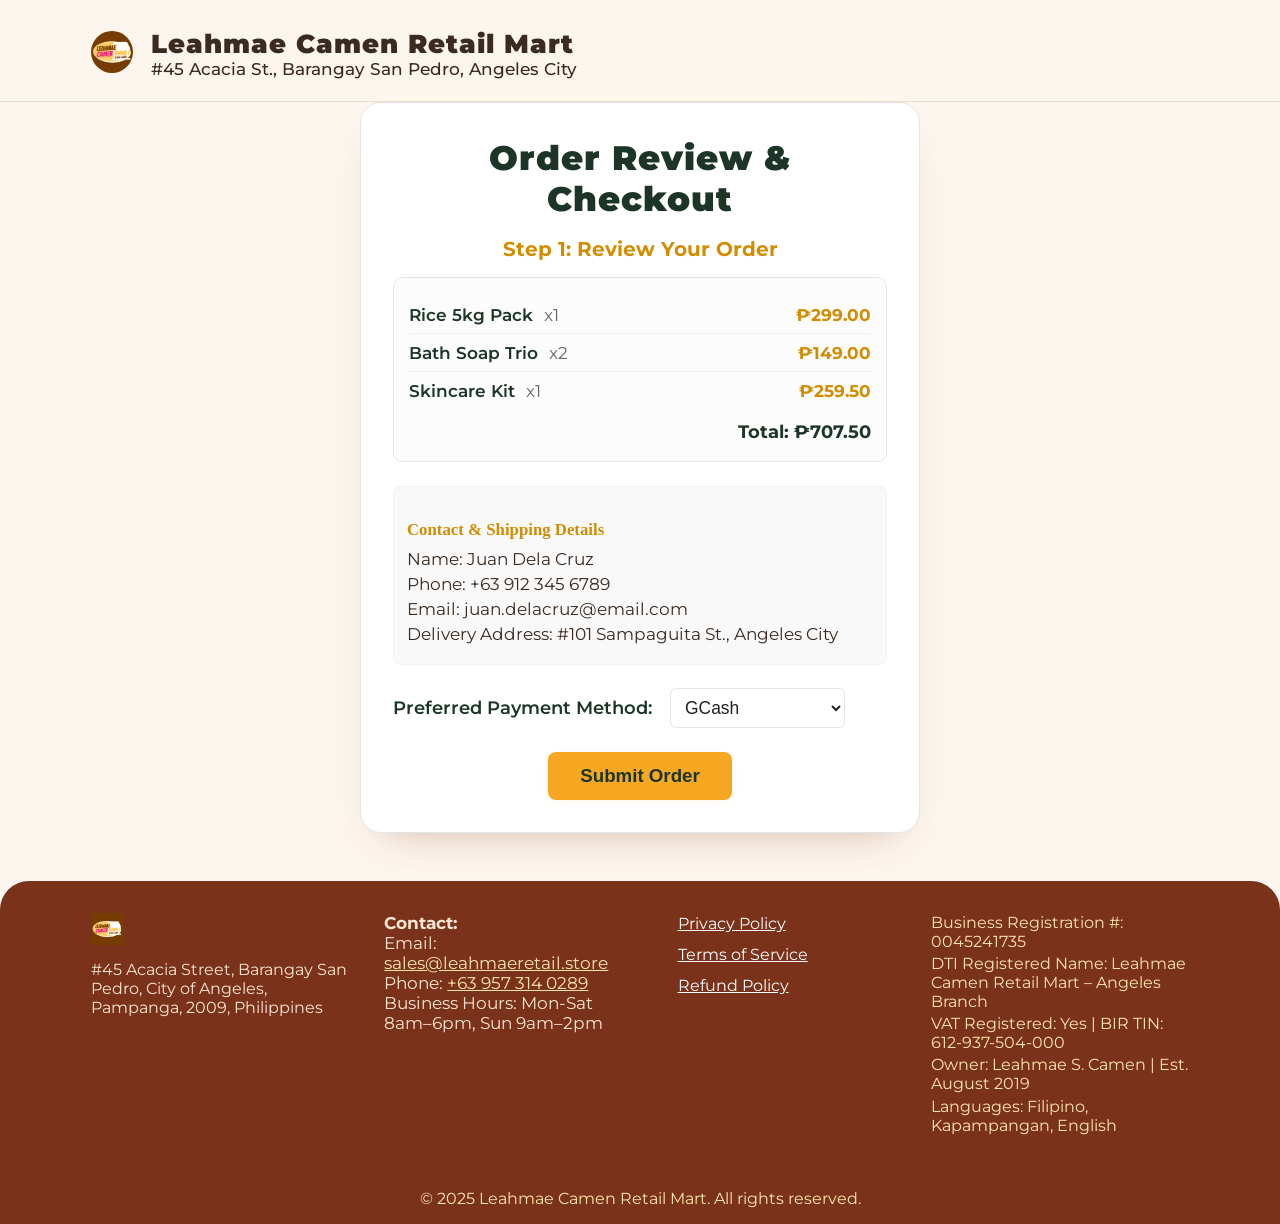
<file: order-summary.html>
<!DOCTYPE html>
<html lang="en">
<head>
    <meta charset="UTF-8">
    <meta name="viewport" content="width=device-width, initial-scale=1.0">
    <title>Order Summary | Leahmae Camen Retail Mart</title>
    <meta name="description" content="Review your order and complete the checkout process at Leahmae Camen Retail Mart. Enjoy a secure and friendly shopping experience.">
    <meta name="author" content="Leahmae Camen Retail Mart">
    <link rel="icon" type="image/png" href="image/LOGO.png">
    <link rel="stylesheet" href="https://fonts.googleapis.com/css?family=Montserrat:400,700&display=swap">
    <style>
        :root {
            --primary: #294c3b;
            --primary-dark: #1c3527;
            --accent: #f6a823;
            --accent-dark: #d18c00;
            --background: #f7fafd;
            --surface: #fff;
            --border: #e5e5e5;
            --radius: 18px;
            --shadow: 0 6px 32px rgba(43,76,59,0.13);
        }
        html, body {
            margin: 0;
            padding: 0;
            font-family: 'Montserrat', Arial, sans-serif;
            background: var(--background);
            color: #222;
        }
        header {
            background: var(--primary-dark);
            color: #fff;
            box-shadow: var(--shadow);
            padding: 0;
            position: sticky;
            top: 0;
            z-index: 1000;
        }
        .header-container {
            max-width: 1200px;
            margin: 0 auto;
            display: flex;
            align-items: center;
            justify-content: space-between;
            padding: 28px 4vw 22px 4vw;
        }
        .header-brand {
            display: flex;
            align-items: center;
            gap: 18px;
        }
        .header-logo-block img {
            height: 56px;
            width: auto;
        }
        .header-store {
            font-weight: 900;
            font-size: 1.6rem;
            color: #fff;
            letter-spacing: 1px;
        }
        .header-sub {
            font-size: 1.05rem;
            color: #ffe6b0;
            font-weight: 500;
        }
        @media (max-width: 600px) {
            .header-container {
                flex-direction: column;
                align-items: flex-start;
                padding: 22px 2vw 18px 2vw;
            }
            .header-brand { gap: 10px; }
            .header-logo-block img { height: 44px; }
            .header-store { font-size: 1.15rem; }
            .header-sub { font-size: 0.95rem; }
        }
        main {
            min-height: 70vh;
            display: flex;
            justify-content: center;
            align-items: flex-start;
            padding: 32px 0 32px 0;
        }
        .summary-box {
            background: var(--surface);
            border-radius: var(--radius);
            box-shadow: var(--shadow);
            max-width: 560px;
            width: 100%;
            padding: 34px 32px 32px 32px;
            margin: 0 auto;
            border: 1px solid var(--border);
        }
        .summary-title {
            font-size: 2.1rem;
            font-weight: 900;
            color: var(--primary-dark);
            margin-bottom: 18px;
            letter-spacing: 1px;
            text-align: center;
        }
        .summary-step {
            font-size: 1.22rem;
            font-weight: 700;
            color: var(--accent-dark);
            margin-bottom: 16px;
            margin-top: 16px;
            text-align: center;
        }
        .order-list {
            border-radius: 9px;
            background: #fcfcfc;
            border: 1px solid var(--border);
            margin-bottom: 24px;
            padding: 18px 15px;
        }
        .order-list ul {
            margin: 0;
            padding: 0;
            list-style: none;
        }
        .order-list li {
            display: flex;
            justify-content: space-between;
            align-items: center;
            padding: 8px 0;
            border-bottom: 1px solid #f0f0f0;
            font-size: 1.08rem;
        }
        .order-list li:last-child { border-bottom: none; }
        .item-name {
            font-weight: 600;
            color: var(--primary-dark);
        }
        .item-qty {
            color: #666;
            margin-left: 7px;
        }
        .item-price {
            font-weight: 700;
            color: var(--accent-dark);
        }
        .order-total {
            font-size: 1.15rem;
            font-weight: 700;
            color: var(--primary-dark);
            text-align: right;
            margin-top: 11px;
        }
        .customer-info {
            background: #f9f9f9;
            border-radius: 8px;
            padding: 16px 13px;
            margin-bottom: 23px;
            border: 1px solid #f2f2f2;
            font-size: 1.09rem;
        }
        .customer-info h3 {
            font-size: 1.05rem;
            font-weight: 700;
            color: var(--accent-dark);
            margin-bottom: 8px;
        }
        .customer-info p {
            margin: 4px 0;
            word-break: break-word;
        }
        .payment-choice {
            margin-bottom: 22px;
        }
        .payment-choice label {
            font-size: 1.11rem;
            font-weight: 600;
            color: var(--primary-dark);
            margin-right: 14px;
            cursor: pointer;
        }
        .payment-choice select {
            padding: 8px 10px;
            border-radius: 6px;
            border: 1px solid var(--border);
            font-size: 1.09rem;
            background: #fff;
            color: #222;
        }
        .summary-actions {
            text-align: center;
            margin-top: 24px;
        }
        .btn-confirm {
            background: var(--accent);
            color: var(--primary-dark);
            padding: 13px 32px;
            font-size: 1.17rem;
            font-weight: 700;
            border-radius: 8px;
            border: none;
            cursor: pointer;
            box-shadow: 0 2px 8px rgba(246,168,35,0.08);
            transition: background 0.2s, color 0.2s;
        }
        .btn-confirm:hover {
            background: var(--accent-dark);
            color: #fff;
        }
        .confirmation-box {
            margin-top: 32px;
            padding: 22px 18px;
            border-radius: 11px;
            background: #f6f2e9;
            color: var(--primary-dark);
            box-shadow: 0 2px 9px rgba(43,76,59,0.07);
            font-size: 1.18rem;
            font-weight: 600;
            text-align: center;
            border: 1px solid var(--accent);
        }
        .confirmation-title {
            font-size: 1.39rem;
            font-weight: 900;
            color: var(--accent-dark);
            margin-bottom: 8px;
        }
        .confirmation-desc {
            font-size: 1.11rem;
            color: var(--primary-dark);
            margin-bottom: 5px;
        }
        .confirmation-note {
            font-size: 1.08rem;
            color: #d18c00;
            margin-top: 12px;
        }
        @media (max-width: 700px) {
            main { padding: 18px 0 18px 0; }
            .summary-box { padding: 19px 6vw 24px 6vw; }
            .summary-title { font-size: 1.38rem; }
            .order-list li { font-size: 1.01rem; }
            .order-total { font-size: 1.07rem; }
            .btn-confirm { font-size: 1.04rem; padding: 10px 18px; }
            .confirmation-box { padding: 13px 7px; font-size: 1.03rem; }
        }
        footer {
            background: var(--primary-dark);
            color: #fff;
            padding: 2rem 0 1rem 0;
            margin-top: 2.5rem;
        }
        .footer-container {
            max-width: 1200px;
            margin: 0 auto;
            padding: 0 4vw;
        }
        .footer-row {
            display: flex;
            flex-wrap: wrap;
            gap: 2.2rem;
            justify-content: space-between;
            align-items: flex-start;
        }
        .footer-brand { flex: 1 1 220px; }
        .footer-logo {
            height: 32px;
            width: auto;
            margin-bottom: 0.7rem;
        }
        .footer-links {
            flex: 1 1 180px;
            display: flex;
            flex-direction: column;
            gap: 0.7rem;
        }
        .footer-links a {
            color: #fff;
            text-decoration: underline;
            font-size: 1.03rem;
        }
        .footer-contact, .footer-meta {
            flex: 1 1 220px;
            font-size: 1.04rem;
            margin-bottom: 1.2rem;
        }
        .footer-meta span {
            display: block;
            font-size: 0.97rem;
            color: #ffe6b0;
            margin-bottom: 0.2rem;
        }
        .footer-bottom {
            text-align: center;
            margin-top: 2rem;
            font-size: 0.97rem;
            color: #ffe6b0;
        }
        @media (max-width: 900px) {
            .footer-row { flex-direction: column; gap: 1.3rem; }
            .footer-brand, .footer-contact, .footer-meta, .footer-links { flex: 1 1 100%; }
        }
    </style>
  <link rel="stylesheet" href="polish.css">
</head>
<body>
    <header>
        <div class="header-container">
            <div class="header-brand">
                <div class="header-logo-block">
                    <img src="image/LOGO.png" alt="Leahmae Camen Retail Mart Logo">
                </div>
                <div>
                    <div class="header-store">Leahmae Camen Retail Mart</div>
                    <div class="header-sub">#45 Acacia St., Barangay San Pedro, Angeles City</div>
                </div>
            </div>
        </div>
    </header>
    <main>
        <div class="summary-box">
            <div class="summary-title">Order Review & Checkout</div>
            <div class="summary-step">Step 1: Review Your Order</div>
            <div class="order-list" id="order-list">
                <ul id="order-items">
                    <!-- Example items, in real use this will be filled via JS from cart or server -->
                    <li>
                        <span>
                            <span class="item-name">Rice 5kg Pack</span>
                            <span class="item-qty">x1</span>
                        </span>
                        <span class="item-price">&#8369;299.00</span>
                    </li>
                    <li>
                        <span>
                            <span class="item-name">Bath Soap Trio</span>
                            <span class="item-qty">x2</span>
                        </span>
                        <span class="item-price">&#8369;149.00</span>
                    </li>
                    <li>
                        <span>
                            <span class="item-name">Skincare Kit</span>
                            <span class="item-qty">x1</span>
                        </span>
                        <span class="item-price">&#8369;259.50</span>
                    </li>
                </ul>
                <div class="order-total" id="order-total">Total: &#8369;707.50</div>
            </div>
            <div class="customer-info" id="customer-info">
                <h3>Contact & Shipping Details</h3>
                <p>Name: <span id="info-name">Juan Dela Cruz</span></p>
                <p>Phone: <span id="info-phone">+63 912 345 6789</span></p>
                <p>Email: <span id="info-email">juan.delacruz@email.com</span></p>
                <p>Delivery Address: <span id="info-address">#101 Sampaguita St., Angeles City</span></p>
            </div>
            <div class="payment-choice">
                <label for="payment-method">Preferred Payment Method:</label>
                <select id="payment-method">
                    <option value="GCash">GCash</option>
                    <option value="Maya">Maya</option>
                    <option value="COD">Cash on Delivery</option>
                    <option value="Bank Transfer">Bank Transfer</option>
                </select>
            </div>
            <div class="summary-actions">
                <button class="btn-confirm" onclick="submitOrder()">Submit Order</button>
            </div>
            <div class="confirmation-box" id="confirmation-box" style="display:none;">
                <div class="confirmation-title">Order Successfully Submitted!</div>
                <div class="confirmation-desc">
                    Thank you for placing your order with Leahmae Camen Retail Mart.<br>
                    One of our team members will reach out to you shortly to confirm product colors, availability, and any other details. Please review and verify these details when contacted to ensure your order is processed smoothly.
                </div>
                <div class="confirmation-desc">
                    Once you confirm the order details, we will send a secure payment link based on your selected payment method. Please make sure to complete your payment within <strong>24 hours</strong> to avoid automatic order cancellation.
                </div>
                <div class="confirmation-note">
                    Need help or have questions? Contact us anytime at <a href="mailto:sales@leahmaeretail.store" style="color:#d18c00;text-decoration:underline;">sales@leahmaeretail.store</a> or call <a href="tel:+639573140289" style="color:#d18c00;text-decoration:underline;">+63 957 314 0289</a>.
                </div>
            </div>
        </div>
    </main>
    <footer>
        <div class="footer-container">
            <div class="footer-row">
                <div class="footer-brand">
                    <img src="image/LOGO.png" alt="Leahmae Camen Retail Mart Logo" class="footer-logo">
                    <div>#45 Acacia Street, Barangay San Pedro, City of Angeles, Pampanga, 2009, Philippines</div>
                </div>
                <div class="footer-contact">
                    <div><strong>Contact:</strong></div>
                    <div>Email: <a href="mailto:sales@leahmaeretail.store" style="color:#ffe6b0;">sales@leahmaeretail.store</a></div>
                    <div>Phone: <a href="tel:+639573140289" style="color:#ffe6b0;">+63 957 314 0289</a></div>
                    <div>Business Hours: Mon-Sat 8am–6pm, Sun 9am–2pm</div>
                </div>
                <div class="footer-links">
                    <a href="privacy-policy.html">Privacy Policy</a>
                    <a href="terms.html">Terms of Service</a>
                    <a href="refund-policy.html">Refund Policy</a>
                </div>
                <div class="footer-meta">
                    <span>Business Registration #: 0045241735</span>
                    <span>DTI Registered Name: Leahmae Camen Retail Mart – Angeles Branch</span>
                    <span>VAT Registered: Yes | BIR TIN: 612-937-504-000</span>
                    <span>Owner: Leahmae S. Camen | Est. August 2019</span>
                    <span>Languages: Filipino, Kapampangan, English</span>
                </div>
            </div>
            <div class="footer-bottom">
                &copy; 2025 Leahmae Camen Retail Mart. All rights reserved.
            </div>
        </div>
    </footer>
    <script>
        // Example JS: if integrating with cart, you would dynamically fill order-items and customer-info here.
        function submitOrder() {
            document.getElementById('confirmation-box').style.display = 'block';
            window.scrollTo({ top: document.getElementById('confirmation-box').offsetTop - 60, behavior: 'smooth' });
        }
    </script>
</body>
</html>
</file>
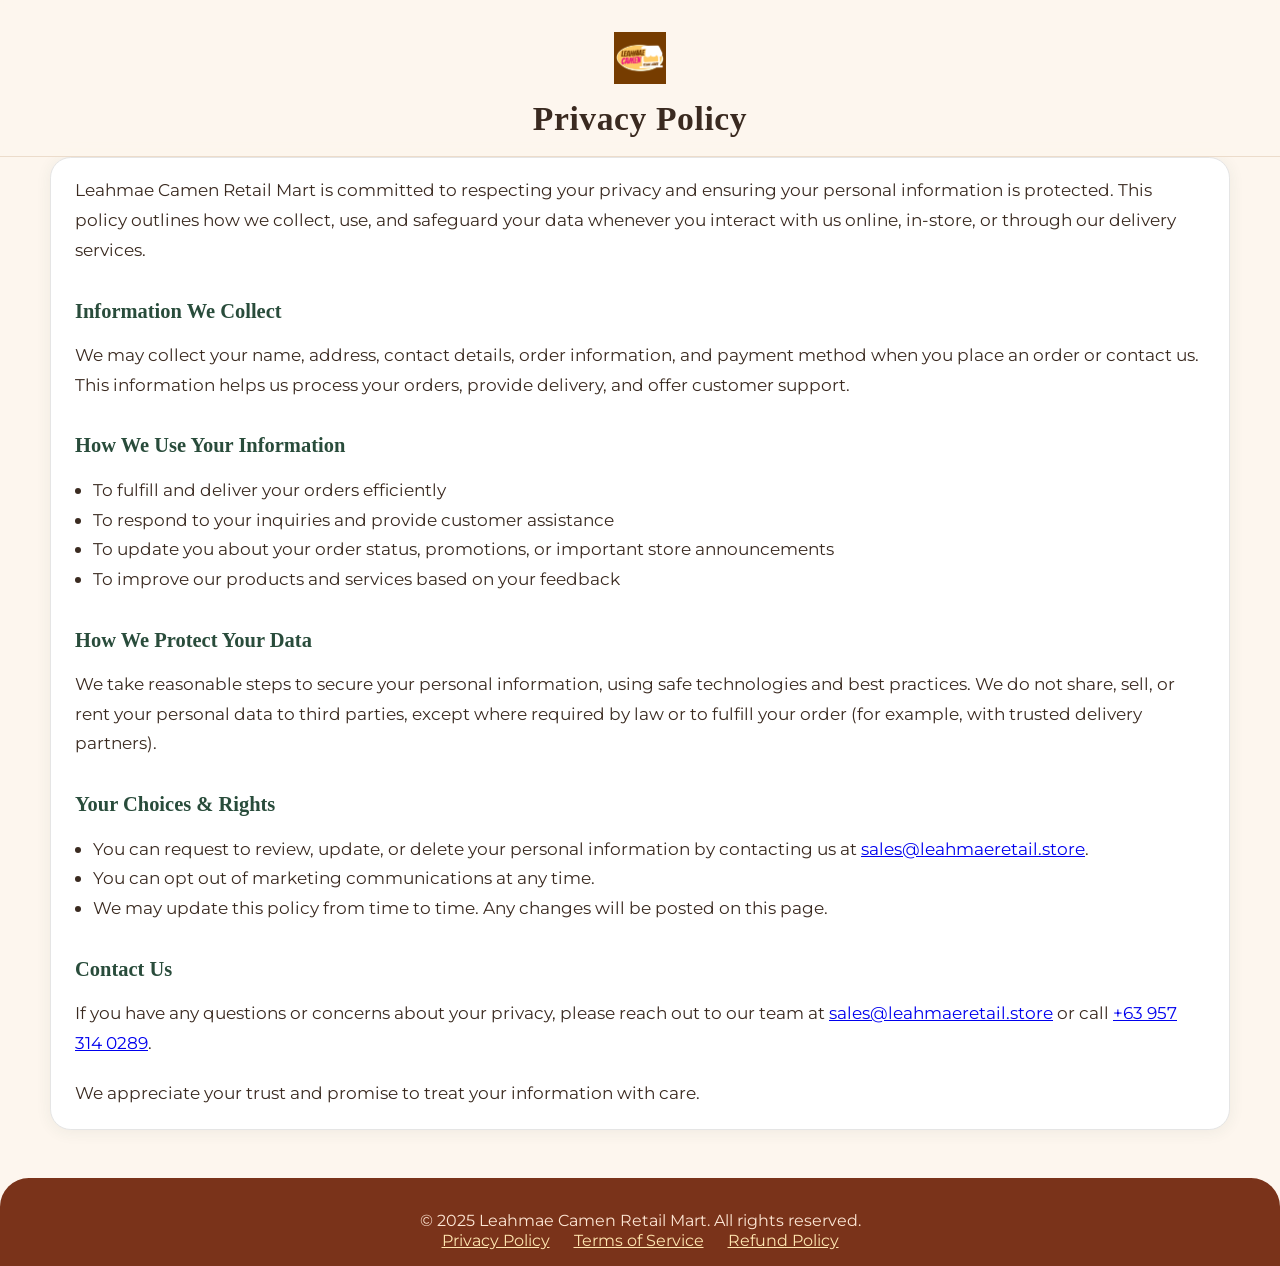
<file: privacy-policy.html>
<!DOCTYPE html>
<html lang="en">
<head>
    <meta charset="UTF-8">
    <meta name="viewport" content="width=device-width, initial-scale=1.0">
    <title>Privacy Policy | Leahmae Camen Retail Mart</title>
    <meta name="description" content="Learn how Leahmae Camen Retail Mart protects your privacy and handles your personal information.">
    <link rel="icon" type="image/png" href="image/LOGO.png">
    <link rel="stylesheet" href="https://fonts.googleapis.com/css?family=Montserrat:400,700&display=swap">
    <style>
        :root {
            --primary: #294c3b;
            --primary-dark: #20392c;
            --accent: #f6a823;
            --background: #f7fafd;
            --surface: #fff;
            --border: #e5e5e5;
            --radius: 16px;
        }
        body {
            font-family: 'Montserrat', Arial, sans-serif;
            background: var(--background);
            margin: 0;
            color: #222;
        }
        header {
            background: var(--primary-dark);
            color: #fff;
            padding: 32px 0 18px 0;
            text-align: center;
        }
        header img {
            height: 52px;
            margin-bottom: 12px;
        }
        header h1 {
            font-size: 2.1rem;
            font-weight: 900;
            margin: 0;
            letter-spacing: 0.6px;
        }
        main {
            max-width: 800px;
            margin: 0 auto;
            padding: 36px 3vw 36px 3vw;
            background: var(--surface);
            border-radius: var(--radius);
            box-shadow: 0 2px 16px rgba(43,76,59,0.07);
            border: 1px solid var(--border);
        }
        h2 {
            color: var(--primary);
            font-size: 1.28rem;
            margin-top: 2.2rem;
            margin-bottom: 0.7rem;
            font-weight: 700;
        }
        p, ul {
            font-size: 1.09rem;
            line-height: 1.7;
            margin-bottom: 1.3rem;
        }
        ul {
            padding-left: 18px;
        }
        strong {
            color: var(--accent);
        }
        footer {
            background: var(--primary-dark);
            color: #fff;
            padding: 2rem 0 1rem 0;
            margin-top: 2.5rem;
            text-align: center;
        }
        .footer-container {
            max-width: 900px;
            margin: 0 auto;
            font-size: 1.01rem;
        }
        .footer-links a {
            color: #ffe6b0;
            text-decoration: underline;
            margin: 0 10px;
        }
        @media (max-width: 650px) {
            header h1 { font-size: 1.4rem; }
            main { padding: 18px 2vw; }
            h2 { font-size: 1.04rem; }
        }
    </style>
  <link rel="stylesheet" href="polish.css">
</head>
<body>
    <header>
        <img src="image/LOGO.png" alt="Leahmae Camen Retail Mart Logo">
        <h1>Privacy Policy</h1>
    </header>
    <main>
        <p>
            Leahmae Camen Retail Mart is committed to respecting your privacy and ensuring your personal information is protected.
            This policy outlines how we collect, use, and safeguard your data whenever you interact with us online, in-store, or through our delivery services.
        </p>
        <h2>Information We Collect</h2>
        <p>
            We may collect your name, address, contact details, order information, and payment method when you place an order or contact us. This information helps us process your orders, provide delivery, and offer customer support.
        </p>
        <h2>How We Use Your Information</h2>
        <ul>
            <li>To fulfill and deliver your orders efficiently</li>
            <li>To respond to your inquiries and provide customer assistance</li>
            <li>To update you about your order status, promotions, or important store announcements</li>
            <li>To improve our products and services based on your feedback</li>
        </ul>
        <h2>How We Protect Your Data</h2>
        <p>
            We take reasonable steps to secure your personal information, using safe technologies and best practices. We do not share, sell, or rent your personal data to third parties, except where required by law or to fulfill your order (for example, with trusted delivery partners).
        </p>
        <h2>Your Choices & Rights</h2>
        <ul>
            <li>You can request to review, update, or delete your personal information by contacting us at <a href="mailto:sales@leahmaeretail.store">sales@leahmaeretail.store</a>.</li>
            <li>You can opt out of marketing communications at any time.</li>
            <li>We may update this policy from time to time. Any changes will be posted on this page.</li>
        </ul>
        <h2>Contact Us</h2>
        <p>
            If you have any questions or concerns about your privacy, please reach out to our team at <a href="mailto:sales@leahmaeretail.store">sales@leahmaeretail.store</a> or call <a href="tel:+639573140289">+63 957 314 0289</a>.
        </p>
        <p>
            We appreciate your trust and promise to treat your information with care.
        </p>
    </main>
    <footer>
        <div class="footer-container">
            &copy; 2025 Leahmae Camen Retail Mart. All rights reserved.<br>
            <span class="footer-links">
                <a href="privacy-policy.html">Privacy Policy</a>
                <a href="terms.html">Terms of Service</a>
                <a href="refund-policy.html">Refund Policy</a>
            </span>
        </div>
    </footer>
</body>
</html>
</file>
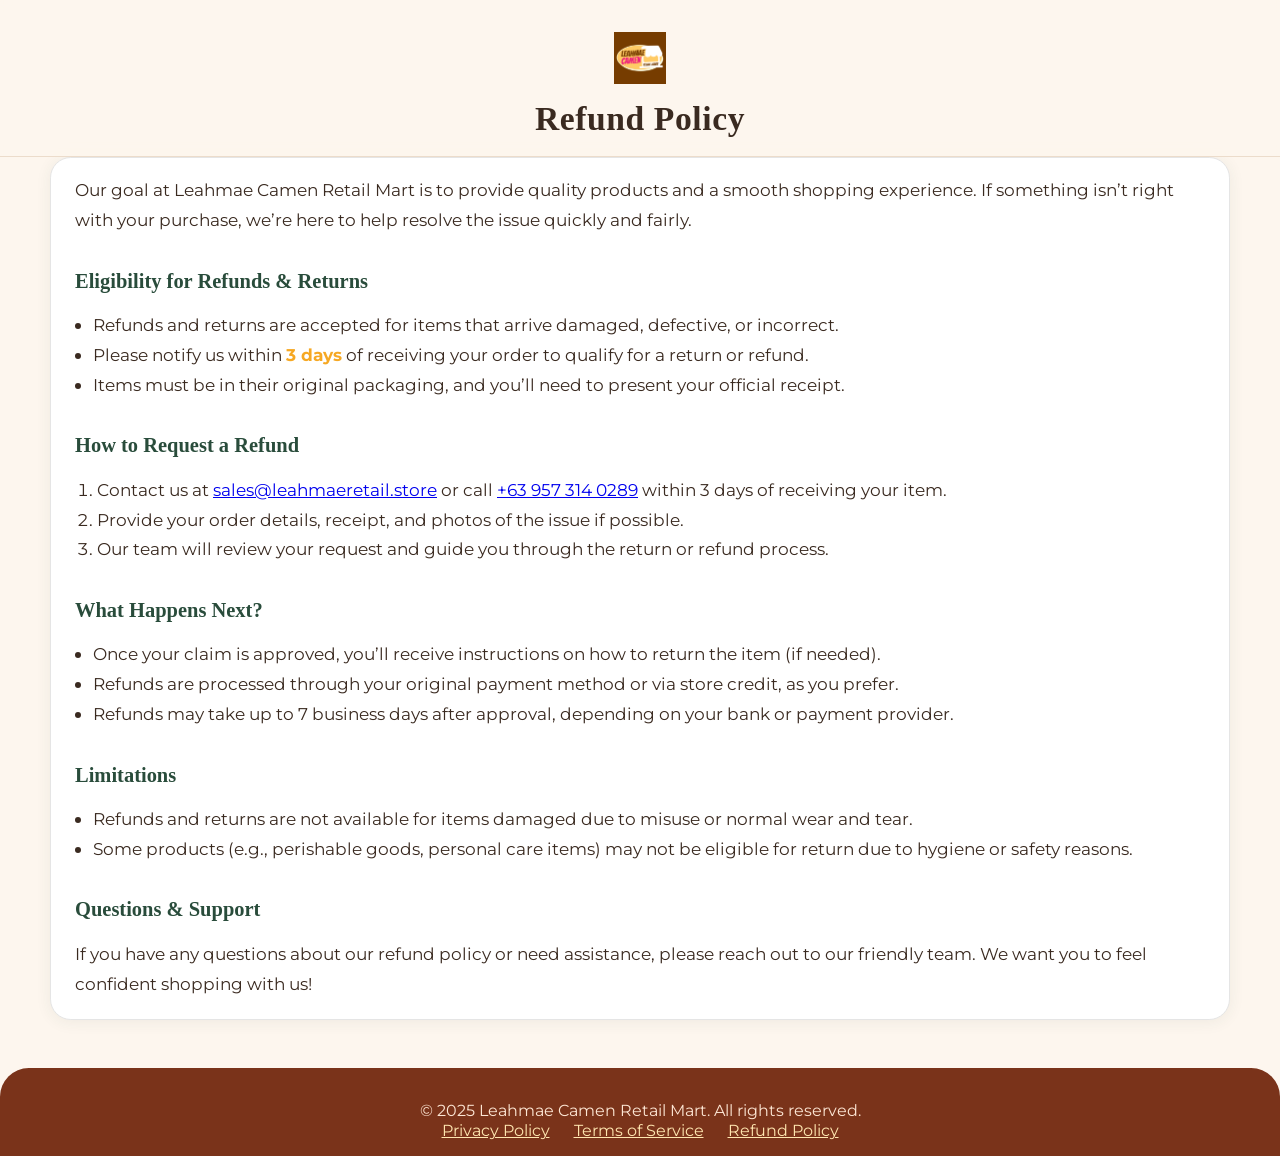
<file: refund-policy.html>
<!DOCTYPE html>
<html lang="en">
<head>
    <meta charset="UTF-8">
    <meta name="viewport" content="width=device-width, initial-scale=1.0">
    <title>Refund Policy | Leahmae Camen Retail Mart</title>
    <meta name="description" content="Understand how refunds and returns are handled at Leahmae Camen Retail Mart.">
    <link rel="icon" type="image/png" href="image/LOGO.png">
    <link rel="stylesheet" href="https://fonts.googleapis.com/css?family=Montserrat:400,700&display=swap">
    <style>
        :root {
            --primary: #294c3b;
            --primary-dark: #20392c;
            --accent: #f6a823;
            --background: #f7fafd;
            --surface: #fff;
            --border: #e5e5e5;
            --radius: 16px;
        }
        body {
            font-family: 'Montserrat', Arial, sans-serif;
            background: var(--background);
            margin: 0;
            color: #222;
        }
        header {
            background: var(--primary-dark);
            color: #fff;
            padding: 32px 0 18px 0;
            text-align: center;
        }
        header img {
            height: 52px;
            margin-bottom: 12px;
        }
        header h1 {
            font-size: 2.1rem;
            font-weight: 900;
            margin: 0;
            letter-spacing: 0.6px;
        }
        main {
            max-width: 800px;
            margin: 0 auto;
            padding: 36px 3vw 36px 3vw;
            background: var(--surface);
            border-radius: var(--radius);
            box-shadow: 0 2px 16px rgba(43,76,59,0.07);
            border: 1px solid var(--border);
        }
        h2 {
            color: var(--primary);
            font-size: 1.28rem;
            margin-top: 2.2rem;
            margin-bottom: 0.7rem;
            font-weight: 700;
        }
        p, ul {
            font-size: 1.09rem;
            line-height: 1.7;
            margin-bottom: 1.3rem;
        }
        ul {
            padding-left: 18px;
        }
        strong {
            color: var(--accent);
        }
        footer {
            background: var(--primary-dark);
            color: #fff;
            padding: 2rem 0 1rem 0;
            margin-top: 2.5rem;
            text-align: center;
        }
        .footer-container {
            max-width: 900px;
            margin: 0 auto;
            font-size: 1.01rem;
        }
        .footer-links a {
            color: #ffe6b0;
            text-decoration: underline;
            margin: 0 10px;
        }
        @media (max-width: 650px) {
            header h1 { font-size: 1.4rem; }
            main { padding: 18px 2vw; }
            h2 { font-size: 1.04rem; }
        }
    </style>
  <link rel="stylesheet" href="polish.css">
</head>
<body>
    <header>
        <img src="image/LOGO.png" alt="Leahmae Camen Retail Mart Logo">
        <h1>Refund Policy</h1>
    </header>
    <main>
        <p>
            Our goal at Leahmae Camen Retail Mart is to provide quality products and a smooth shopping experience. If something isn’t right with your purchase, we’re here to help resolve the issue quickly and fairly.
        </p>
        <h2>Eligibility for Refunds & Returns</h2>
        <ul>
            <li>Refunds and returns are accepted for items that arrive damaged, defective, or incorrect.</li>
            <li>Please notify us within <strong>3 days</strong> of receiving your order to qualify for a return or refund.</li>
            <li>Items must be in their original packaging, and you’ll need to present your official receipt.</li>
        </ul>
        <h2>How to Request a Refund</h2>
        <ol style="font-size:1.09rem;line-height:1.7;margin-bottom:1.3rem;padding-left:22px;">
            <li>Contact us at <a href="mailto:sales@leahmaeretail.store">sales@leahmaeretail.store</a> or call <a href="tel:+639573140289">+63 957 314 0289</a> within 3 days of receiving your item.</li>
            <li>Provide your order details, receipt, and photos of the issue if possible.</li>
            <li>Our team will review your request and guide you through the return or refund process.</li>
        </ol>
        <h2>What Happens Next?</h2>
        <ul>
            <li>Once your claim is approved, you’ll receive instructions on how to return the item (if needed).</li>
            <li>Refunds are processed through your original payment method or via store credit, as you prefer.</li>
            <li>Refunds may take up to 7 business days after approval, depending on your bank or payment provider.</li>
        </ul>
        <h2>Limitations</h2>
        <ul>
            <li>Refunds and returns are not available for items damaged due to misuse or normal wear and tear.</li>
            <li>Some products (e.g., perishable goods, personal care items) may not be eligible for return due to hygiene or safety reasons.</li>
        </ul>
        <h2>Questions & Support</h2>
        <p>
            If you have any questions about our refund policy or need assistance, please reach out to our friendly team. We want you to feel confident shopping with us!
        </p>
    </main>
    <footer>
        <div class="footer-container">
            &copy; 2025 Leahmae Camen Retail Mart. All rights reserved.<br>
            <span class="footer-links">
                <a href="privacy-policy.html">Privacy Policy</a>
                <a href="terms.html">Terms of Service</a>
                <a href="refund-policy.html">Refund Policy</a>
            </span>
        </div>
    </footer>
</body>
</html>
</file>
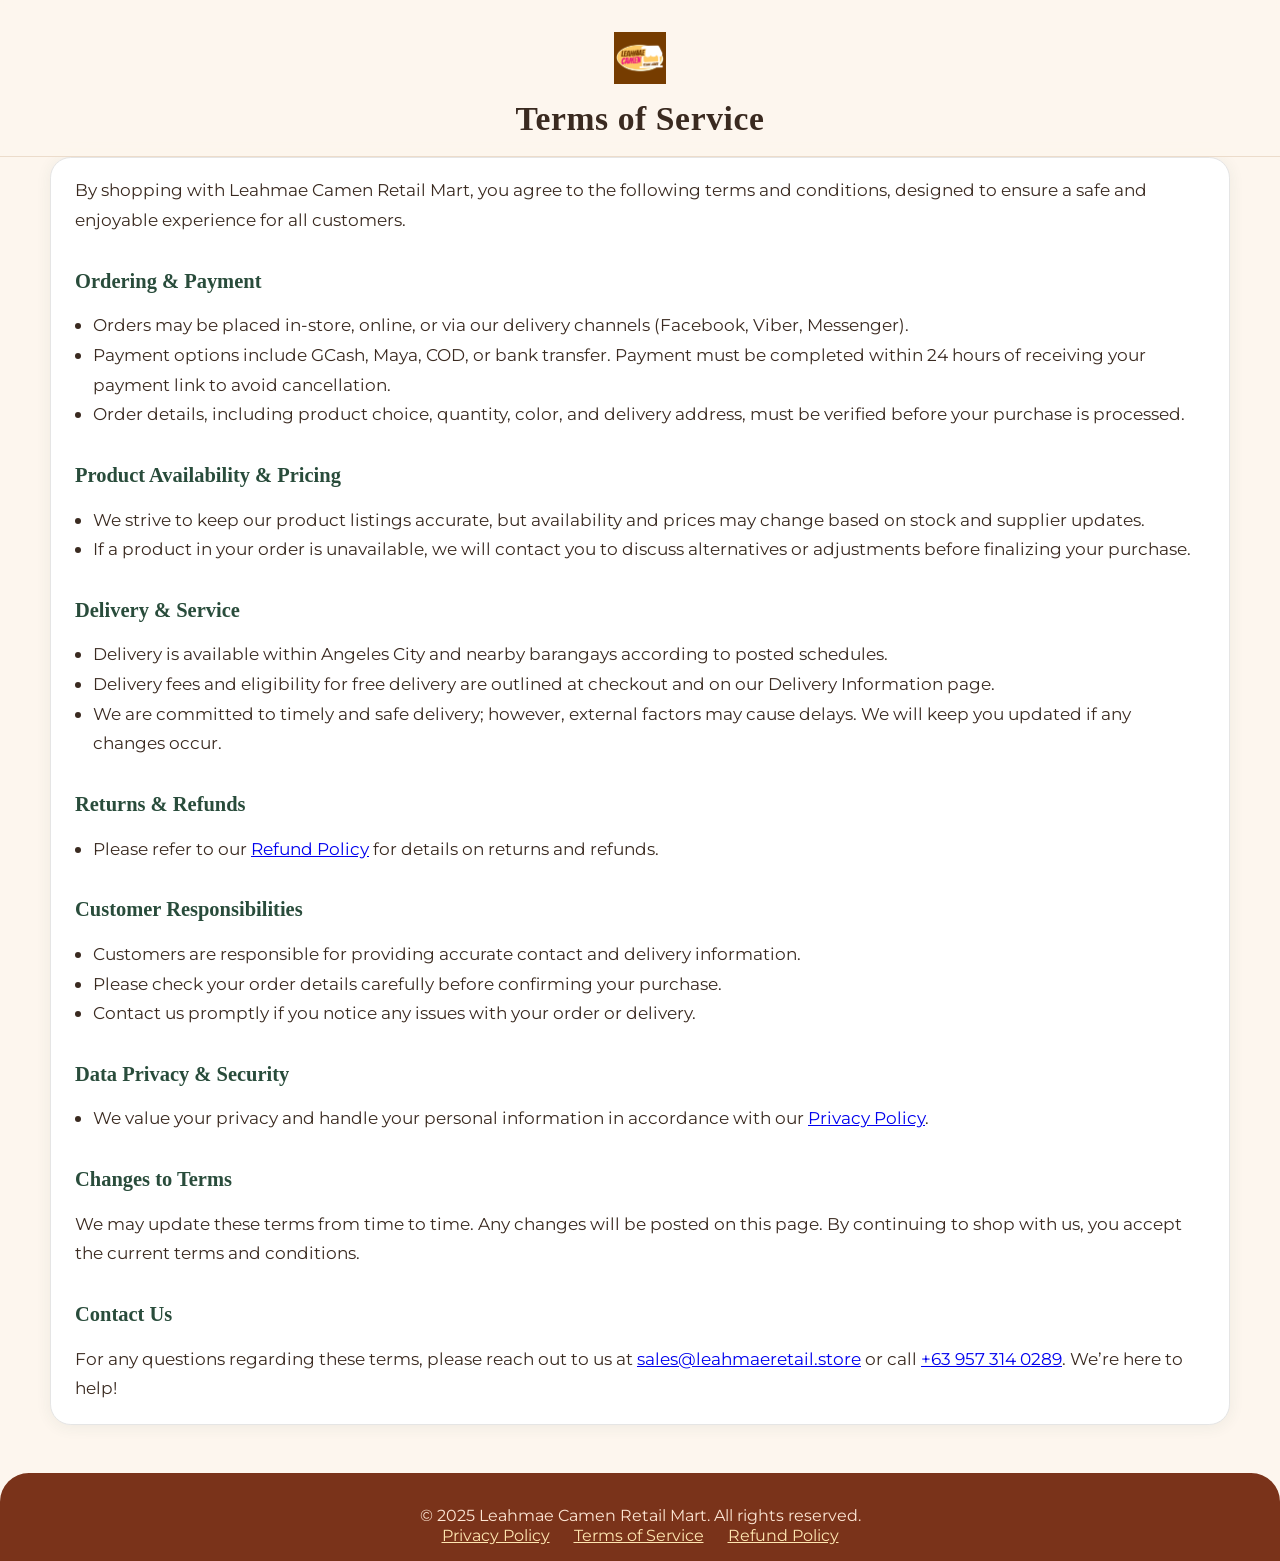
<file: terms.html>
<!DOCTYPE html>
<html lang="en">
<head>
    <meta charset="UTF-8">
    <meta name="viewport" content="width=device-width, initial-scale=1.0">
    <title>Terms of Service | Leahmae Camen Retail Mart</title>
    <meta name="description" content="Read the terms and conditions for shopping and using services at Leahmae Camen Retail Mart.">
    <link rel="icon" type="image/png" href="image/LOGO.png">
    <link rel="stylesheet" href="https://fonts.googleapis.com/css?family=Montserrat:400,700&display=swap">
    <style>
        :root {
            --primary: #294c3b;
            --primary-dark: #20392c;
            --accent: #f6a823;
            --background: #f7fafd;
            --surface: #fff;
            --border: #e5e5e5;
            --radius: 16px;
        }
        body {
            font-family: 'Montserrat', Arial, sans-serif;
            background: var(--background);
            margin: 0;
            color: #222;
        }
        header {
            background: var(--primary-dark);
            color: #fff;
            padding: 32px 0 18px 0;
            text-align: center;
        }
        header img {
            height: 52px;
            margin-bottom: 12px;
        }
        header h1 {
            font-size: 2.1rem;
            font-weight: 900;
            margin: 0;
            letter-spacing: 0.6px;
        }
        main {
            max-width: 800px;
            margin: 0 auto;
            padding: 36px 3vw 36px 3vw;
            background: var(--surface);
            border-radius: var(--radius);
            box-shadow: 0 2px 16px rgba(43,76,59,0.07);
            border: 1px solid var(--border);
        }
        h2 {
            color: var(--primary);
            font-size: 1.28rem;
            margin-top: 2.2rem;
            margin-bottom: 0.7rem;
            font-weight: 700;
        }
        p, ul {
            font-size: 1.09rem;
            line-height: 1.7;
            margin-bottom: 1.3rem;
        }
        ul {
            padding-left: 18px;
        }
        strong {
            color: var(--accent);
        }
        footer {
            background: var(--primary-dark);
            color: #fff;
            padding: 2rem 0 1rem 0;
            margin-top: 2.5rem;
            text-align: center;
        }
        .footer-container {
            max-width: 900px;
            margin: 0 auto;
            font-size: 1.01rem;
        }
        .footer-links a {
            color: #ffe6b0;
            text-decoration: underline;
            margin: 0 10px;
        }
        @media (max-width: 650px) {
            header h1 { font-size: 1.4rem; }
            main { padding: 18px 2vw; }
            h2 { font-size: 1.04rem; }
        }
    </style>
  <link rel="stylesheet" href="polish.css">
</head>
<body>
    <header>
        <img src="image/LOGO.png" alt="Leahmae Camen Retail Mart Logo">
        <h1>Terms of Service</h1>
    </header>
    <main>
        <p>
            By shopping with Leahmae Camen Retail Mart, you agree to the following terms and conditions, designed to ensure a safe and enjoyable experience for all customers.
        </p>
        <h2>Ordering & Payment</h2>
        <ul>
            <li>Orders may be placed in-store, online, or via our delivery channels (Facebook, Viber, Messenger).</li>
            <li>Payment options include GCash, Maya, COD, or bank transfer. Payment must be completed within 24 hours of receiving your payment link to avoid cancellation.</li>
            <li>Order details, including product choice, quantity, color, and delivery address, must be verified before your purchase is processed.</li>
        </ul>
        <h2>Product Availability & Pricing</h2>
        <ul>
            <li>We strive to keep our product listings accurate, but availability and prices may change based on stock and supplier updates.</li>
            <li>If a product in your order is unavailable, we will contact you to discuss alternatives or adjustments before finalizing your purchase.</li>
        </ul>
        <h2>Delivery & Service</h2>
        <ul>
            <li>Delivery is available within Angeles City and nearby barangays according to posted schedules.</li>
            <li>Delivery fees and eligibility for free delivery are outlined at checkout and on our Delivery Information page.</li>
            <li>We are committed to timely and safe delivery; however, external factors may cause delays. We will keep you updated if any changes occur.</li>
        </ul>
        <h2>Returns & Refunds</h2>
        <ul>
            <li>Please refer to our <a href="refund-policy.html">Refund Policy</a> for details on returns and refunds.</li>
        </ul>
        <h2>Customer Responsibilities</h2>
        <ul>
            <li>Customers are responsible for providing accurate contact and delivery information.</li>
            <li>Please check your order details carefully before confirming your purchase.</li>
            <li>Contact us promptly if you notice any issues with your order or delivery.</li>
        </ul>
        <h2>Data Privacy & Security</h2>
        <ul>
            <li>We value your privacy and handle your personal information in accordance with our <a href="privacy-policy.html">Privacy Policy</a>.</li>
        </ul>
        <h2>Changes to Terms</h2>
        <p>
            We may update these terms from time to time. Any changes will be posted on this page. By continuing to shop with us, you accept the current terms and conditions.
        </p>
        <h2>Contact Us</h2>
        <p>
            For any questions regarding these terms, please reach out to us at <a href="mailto:sales@leahmaeretail.store">sales@leahmaeretail.store</a> or call <a href="tel:+639573140289">+63 957 314 0289</a>. We’re here to help!
        </p>
    </main>
    <footer>
        <div class="footer-container">
            &copy; 2025 Leahmae Camen Retail Mart. All rights reserved.<br>
            <span class="footer-links">
                <a href="privacy-policy.html">Privacy Policy</a>
                <a href="terms.html">Terms of Service</a>
                <a href="refund-policy.html">Refund Policy</a>
            </span>
        </div>
    </footer>
</body>
</html>
</file>
<file: polish.css>
:root {
  --terracotta: #c2572c;
  --terracotta-deep: #7a331a;
  --apricot: #f3b06a;
  --cream: #fdf6ee;
  --card: #fff;
  --ink: #3a2a20;
  --muted: #7a6a5c;
  --line: #ecdccb;
  --radius: 1.3rem;
  --shadow: 0 20px 42px -26px rgba(122,51,26,.4);
  --display: 'Fraunces', Georgia, serif;
}
* { box-sizing: border-box; }
html { scroll-behavior: smooth; }
body { background: var(--cream); color: var(--ink); -webkit-font-smoothing: antialiased; }
section[id] { scroll-margin-top: 150px; }
h1, h2, h3, .brand-title { font-family: var(--display); }

/* Header */
header { background: rgba(253,246,238,.95); backdrop-filter: blur(6px); box-shadow: none; border-bottom: 1px solid var(--line); min-height: 0; }
header h1, .header-store, .header-sub { color: var(--ink) !important; }
.header-inner { padding: .7rem 1.2rem; }
.header-logo-block img { width: 42px; height: 42px; border-radius: 50%; }
.brand-txt-block .brand-title { font-size: 1.1rem; color: var(--terracotta-deep); white-space: normal; font-weight: 700; }
.brand-txt-block .brand-sub { font-size: .7rem; color: var(--muted); line-height: 1.3; font-weight: 500; }
#nav-menu a { font-weight: 700; font-size: .86rem; color: var(--ink); }
#nav-menu a:hover, #nav-menu a.active { background: var(--terracotta); color: #fff; }
.cart-icon-btn { background: var(--terracotta); border-radius: 50%; }

main { max-width: 1180px; margin: 0 auto; padding: 0 1.5rem; }

/* Hero */
.hero {
  display: grid; grid-template-columns: 1.1fr .9fr; gap: 2.4rem; align-items: center;
  background: linear-gradient(150deg, var(--terracotta) 0%, var(--terracotta-deep) 100%); color: #fff;
  border-radius: 1.8rem; padding: clamp(2rem, 5vw, 3.8rem); margin-top: 1.6rem; box-shadow: var(--shadow);
}
.hero h1 { font-size: clamp(2rem, 4vw, 3rem); line-height: 1.08; margin-bottom: .5rem; }
.hero h2 { font-family: 'Montserrat', sans-serif; font-weight: 600; font-size: 1.1rem; color: var(--apricot); margin-bottom: 1rem; }
.hero p { color: #fbe4d4; max-width: 54ch; }
.hero .tagline { display: inline-block; background: rgba(255,255,255,.15); border: 1px solid rgba(255,255,255,.3); border-radius: 999px; padding: .5rem 1.2rem; margin-top: 1.2rem; font-weight: 700; }

/* Hero photo: circular medallion with a dashed seal ring, instead of a rectangular crop */
.hero-media-wrap { position: relative; width: min(100%, 360px); margin: 0 auto; }
.hero-media-wrap::before {
  content: ''; position: absolute; inset: -16px; border-radius: 50%; border: 2px dashed rgba(255,255,255,.55); pointer-events: none;
}
.refresh-hero-media { width: 100%; margin: 0; position: relative; height: 0; padding-top: 100%; }
.refresh-hero-media img {
  position: absolute; inset: 0; width: 100%; height: 100%; object-fit: cover; border-radius: 50%;
  border: 6px solid #fff; box-shadow: 0 24px 50px -18px rgba(0,0,0,.5);
}
.hero-seal {
  position: absolute; bottom: 2%; right: 2%; z-index: 2; width: 84px; height: 84px; border-radius: 50%;
  background: var(--apricot); color: var(--terracotta-deep); display: flex; align-items: center; justify-content: center;
  text-align: center; font-weight: 800; font-size: .72rem; line-height: 1.25; letter-spacing: .02em;
  border: 3px solid #fff; box-shadow: 0 10px 24px -8px rgba(0,0,0,.45); transform: rotate(-8deg);
}

/* About */
.about-section { margin-top: clamp(3rem,7vw,5rem); background: var(--card); border: 1px solid var(--line); border-radius: 1.6rem; padding: clamp(1.8rem,4vw,3rem); }
.about-section h2 { color: var(--terracotta-deep); font-size: clamp(1.8rem,3.6vw,2.5rem); margin-bottom: 1rem; }
.core-values { list-style: none; margin: 1.4rem 0; display: grid; gap: .7rem; }
.core-values li { background: var(--cream); border-left: 4px solid var(--apricot); border-radius: 0 .8rem .8rem 0; padding: .8rem 1.1rem; font-size: .92rem; }
.vision { background: var(--terracotta-deep); color: #fde6d4; border-radius: 1rem; padding: 1.1rem 1.3rem; font-size: .92rem; }

/* Products */
.products-section { margin-top: clamp(3rem,7vw,5rem); }
.products-header h3 { color: var(--terracotta-deep); font-size: clamp(1.8rem,3.6vw,2.5rem); margin-bottom: 1.4rem; }
.products-grid { display: grid; grid-template-columns: repeat(3, 1fr); gap: 1.3rem; margin-bottom: 2.5rem; }
.product-card { background: var(--card); border: none; border-radius: 1.1rem; box-shadow: var(--shadow); padding: 0 0 1.2rem; overflow: hidden; transition: transform .2s; }
.product-card:hover { transform: translateY(-5px); }
.product-card img { width: 100%; height: 170px; object-fit: contain; background: var(--cream); padding: 1rem; margin-bottom: .8rem; }
.product-title { font-family: var(--display); color: var(--terracotta-deep); font-size: 1.05rem; padding: 0 1rem; }
.product-desc { color: var(--muted); font-size: .84rem; padding: .3rem 1rem 0; }
.product-meta { display: flex; justify-content: space-between; align-items: center; padding: .7rem 1rem; font-size: .84rem; color: var(--muted); }
.product-price { color: var(--terracotta); font-weight: 800; font-size: 1.1rem; }
.add-cart-btn { margin: 0 1rem; width: calc(100% - 2rem); background: var(--terracotta); color: #fff; border: none; border-radius: 999px; padding: .65rem; font-weight: 700; cursor: pointer; }
.add-cart-btn:hover { background: var(--apricot); color: var(--terracotta-deep); }
.services-list { display: grid; grid-template-columns: repeat(3, 1fr); gap: 1.1rem; }
.service-card { background: var(--card); border: 1px dashed var(--terracotta); border-radius: 1rem; padding: 1.2rem 1.3rem; }
.service-card h4 { font-size: 1rem; color: var(--terracotta-deep); margin-bottom: .5rem; }
.service-card ul { margin: 0 0 0 1.1rem; font-size: .85rem; color: var(--muted); }

/* Contact */
.contact-section { margin-top: clamp(3rem,7vw,5rem); display: grid; grid-template-columns: 1fr 1fr; gap: 2rem; background: var(--terracotta-deep); color: #fde6d4; border-radius: 1.6rem; padding: clamp(1.8rem,4vw,3rem); }
.contact-info h2 { color: #fff; margin-bottom: 1rem; }
.contact-info b { color: var(--apricot); }
.contact-info a { color: #fff; }
.contact-channels { margin-top: 1rem; }
.contact-form { display: flex; flex-direction: column; gap: .8rem; }
.contact-form input, .contact-form textarea { border: none; border-radius: .8rem; padding: .8rem 1rem; font-family: inherit; }
.contact-form button { background: var(--apricot); color: var(--terracotta-deep); border: none; border-radius: 999px; padding: .8rem; font-weight: 700; cursor: pointer; }

/* Testimonials */
.testimonials-section { margin-top: clamp(3rem,7vw,5rem); }
.testimonials-section h2 { color: var(--terracotta-deep); font-size: clamp(1.8rem,3.6vw,2.5rem); margin-bottom: 1.4rem; }
.testimonial-list { display: grid; grid-template-columns: repeat(3, 1fr); gap: 1.2rem; }
.testimonial-card { background: var(--card); border-top: 4px solid var(--apricot); border-radius: 0 1rem 1rem 1rem; box-shadow: var(--shadow); padding: 1.3rem 1.3rem; display: flex; flex-direction: column; gap: .8rem; font-family: var(--display); font-size: .98rem; }
.testimonial-cite { font-family: 'Montserrat', sans-serif; font-weight: 700; font-size: .8rem; color: var(--terracotta); }

/* FAQ */
.faq-section { margin-top: clamp(3rem,7vw,5rem); }
.faq-section h2 { color: var(--terracotta-deep); font-size: clamp(1.8rem,3.6vw,2.5rem); margin-bottom: 1.4rem; }
.faq-list { display: flex; flex-direction: column; gap: .7rem; }
.faq-item { background: var(--card); border: 1px solid var(--line); border-radius: 1rem; overflow: hidden; }
.faq-item summary { cursor: pointer; list-style: none; padding: 1rem 1.3rem; font-weight: 700; color: var(--terracotta-deep); display: flex; justify-content: space-between; gap: 1rem; }
.faq-item summary::-webkit-details-marker { display: none; }
.faq-item summary::after { content: '+'; flex: none; width: 26px; height: 26px; border-radius: 50%; background: var(--cream); color: var(--terracotta); display: flex; align-items: center; justify-content: center; }
.faq-item[open] summary::after { content: '\2212'; background: var(--apricot); color: var(--terracotta-deep); }
.faq-item p { padding: 0 1.3rem 1.1rem; margin: 0; color: var(--muted); }

/* Delivery */
.delivery-section { margin-top: clamp(3rem,7vw,5rem); background: var(--card); border: 1px dashed var(--terracotta); border-radius: 1.3rem; padding: clamp(1.6rem,4vw,2.4rem); display: grid; grid-template-columns: repeat(3, 1fr); gap: 1.4rem; }
.delivery-section h2 { grid-column: 1 / -1; color: var(--terracotta-deep); font-size: 1.6rem; }
.delivery-label { color: var(--terracotta); font-weight: 700; font-size: .85rem; text-transform: uppercase; letter-spacing: .05em; }
.delivery-list { list-style: none; margin: .5rem 0 0; display: flex; flex-wrap: wrap; gap: .4rem; }
.delivery-list li { background: var(--cream); border-radius: 999px; padding: .3rem .8rem; font-size: .8rem; }

/* Cart overlay */
.cart-overlay { background: rgba(58,42,32,.5); }
.cart-modal { border-radius: 1.4rem; }
.cart-total { color: var(--terracotta-deep); font-weight: 800; }

footer { background: var(--terracotta-deep); color: #fde6d4; border-radius: 1.8rem 1.8rem 0 0; margin-top: 3rem; }

@media (max-width: 1000px) {
  .hero, .contact-section, .delivery-section { grid-template-columns: 1fr; }
  .hero-media-wrap { order: -1; max-width: 280px; margin: 0 auto; }
  .products-grid, .services-list, .testimonial-list { grid-template-columns: 1fr 1fr; }
}
@media (max-width: 600px) {
  .products-grid, .services-list, .testimonial-list { grid-template-columns: 1fr; }
  .hero { border-radius: 1.4rem; padding: 1.6rem; }
}
@media (prefers-reduced-motion: reduce) { html { scroll-behavior: auto; } * { transition: none !important; } }
</file>
